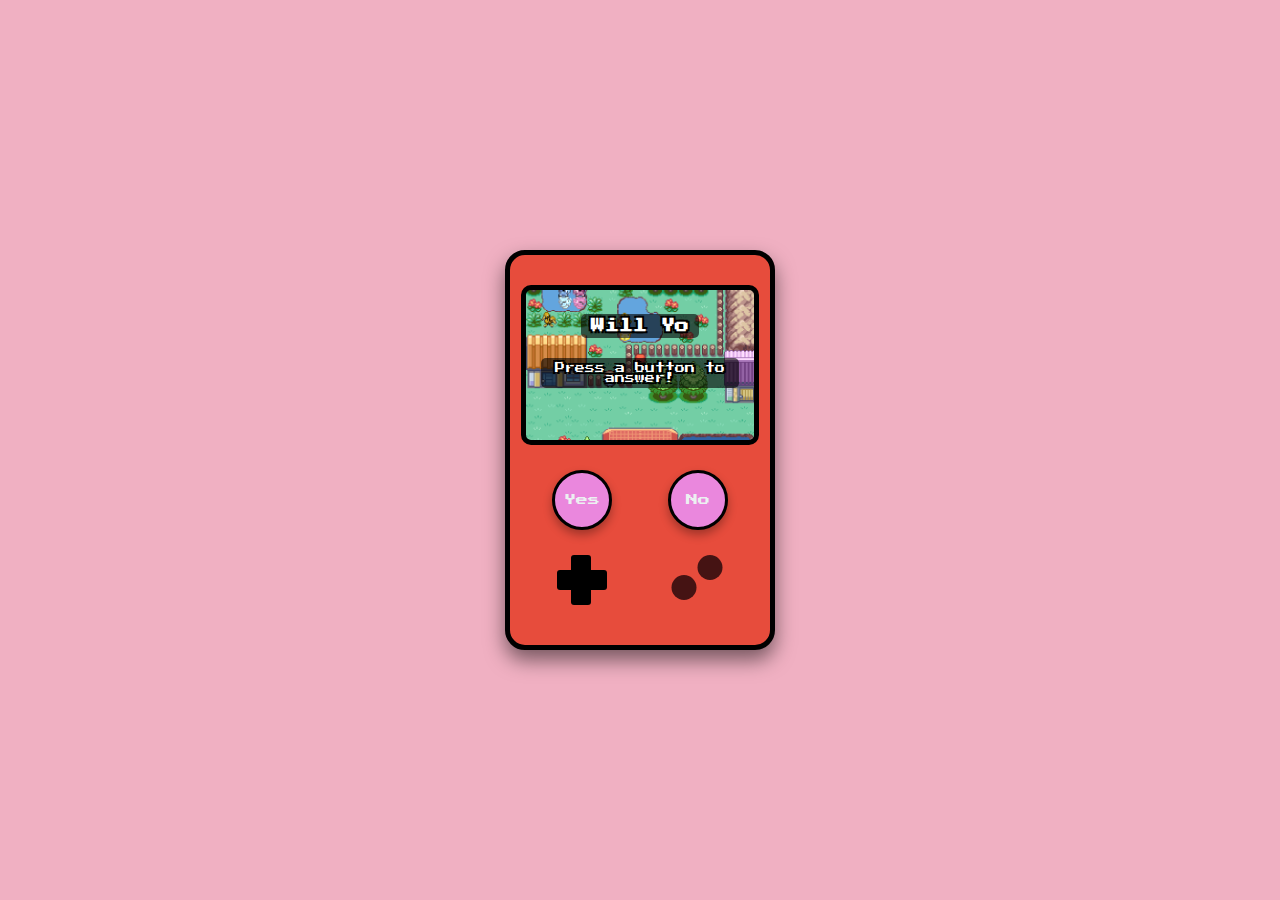
<file: index.html>
<!DOCTYPE html>
<html lang="en">
<head>
  <meta charset="UTF-8">
  <meta name="viewport" content="width=device-width, initial-scale=1.0">
  <title>DATA 1002 Project 1</title>
  <link rel="stylesheet" href="Project1.css">
  <link href="https://fonts.googleapis.com/css2?family=Press+Start+2P&display=swap" rel="stylesheet">
</head>
<body>
  <div class="console">
    <div class="rectangle1"></div>
    <div class="rectangle2"></div>
    <div class="circle1"></div>
    <div class="circle2"></div>
    <div class="screen">
      <h1 id="question"></h1>
      <p id="response">Press a button to answer!</p>
    </div>
    <div class="controls">
      <button id="yesBtn" class="button">Yes</button>
      <button id="noBtn" class="button">No</button>
    </div>
    <div class="decoration">
      <div class="dpad"></div> 
      <div class="buttons">
        <div class="button-top"></div> 
        <div class="button-bottom"></div> 
    </div>
  </div>
  <script src="project1.js"></script>
</body>
</html>
</file>
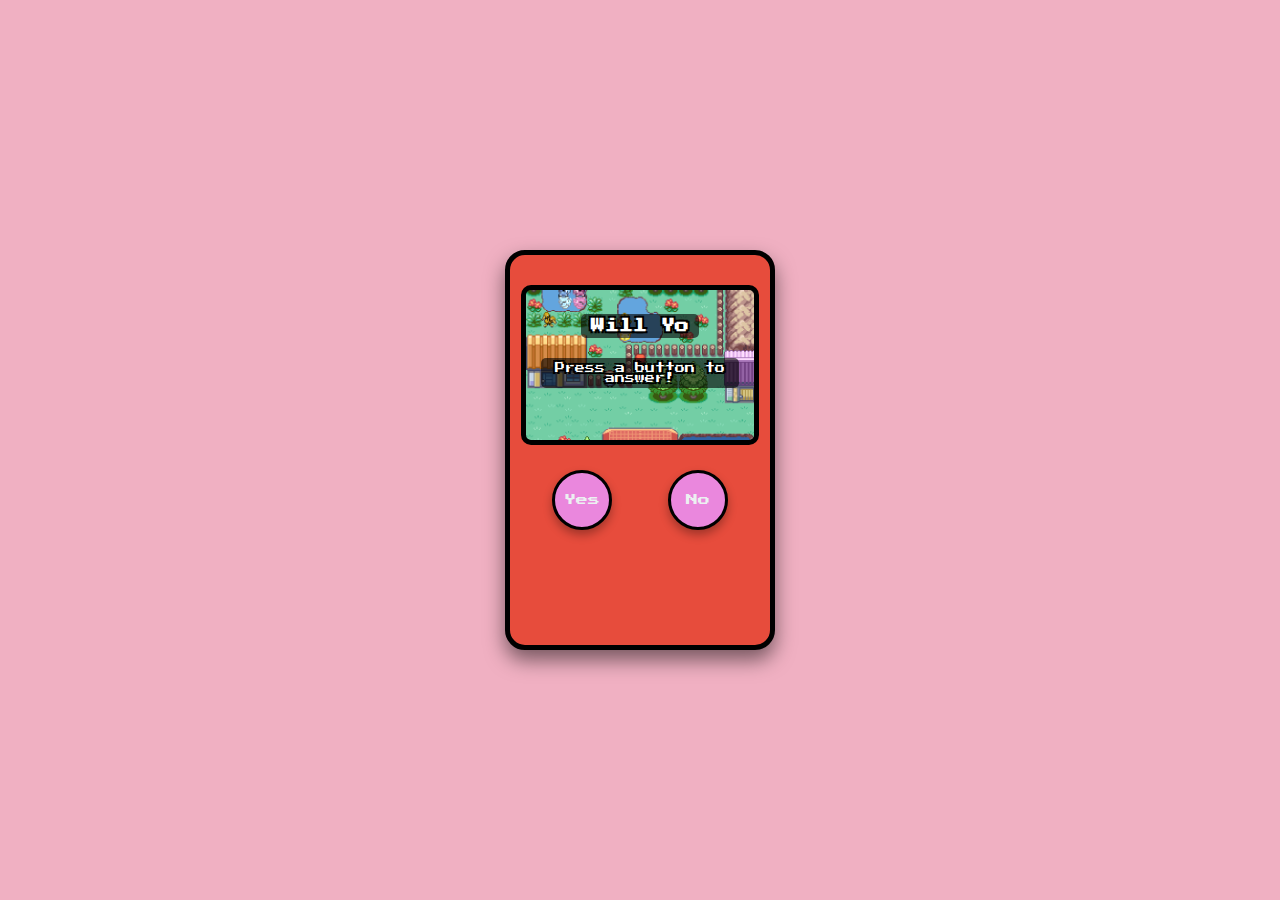
<file: Project1.html>
<!DOCTYPE html>
<html lang="en">
<head>
  <meta charset="UTF-8">
  <meta name="viewport" content="width=device-width, initial-scale=1.0">
  <title>DATA 1002 Project 1</title>
  <link rel="stylesheet" href="Project1.css">
  <link href="https://fonts.googleapis.com/css2?family=Press+Start+2P&display=swap" rel="stylesheet">
</head>
<body>
  <div class="console">
    <div class="screen">
      <h1 id="question"></h1>
      <p id="response">Press a button to answer!</p>
    </div>
    <div class="controls">
      <button id="yesBtn" class="button">Yes</button>
      <button id="noBtn" class="button">No</button>
    </div>
    <div class="decoration">
      <div class="dpad"></div> <!-- D-Pad -->
      <div class="buttons">
        <div class="button-top"></div>  <!-- Top button -->
        <div class="button-bottom"></div> <!-- Bottom button -->
    </div>
  </div>
  <script src="project1.js"></script>
</body>
</html>
</file>
<file: Project1.css>
body {
    font-family: 'Press Start 2P', cursive;
    background-color: #f0b0c2;
    display: flex;
    justify-content: center;
    align-items: center;
    height: 100vh;
    margin: 0;
  }
  
  .console {
    background-color: #e74c3c;
    border: 5px solid black;
    border-radius: 20px;
    padding: 20px;
    width: 220px;  
    height: 350px; 
    box-shadow: 0 10px 20px rgba(0, 0, 0, 0.5);
    position: relative;
    display: flex;
    flex-direction: column;
    align-items: center;
    justify-content: space-between;
  }
  
  
  .screen {
    background: url('screen.gif') no-repeat center center;
    background-size: cover; 
    border: 5px solid black;
    border-radius: 10px;
    padding: 15px;
    width: 90%;
    height: 120px;
    text-align: center;
    color: #ecf0f1; 
    font-size: 14px;
    margin-top: 10px;
  }
  
  
  
  h1 {
    font-size: 14px;
    margin-bottom: 10px;
  }
  
  #response {
    font-size: 10px;
    color: #f1c40f;
  }
  
  .controls {
    display: flex;
    justify-content: space-between; 
    width: 80%; 
    margin-bottom: 60px;
  }
  
  
  .button {
    background-color: #ea87dd;
    border: 3px solid black; 
    border-radius: 50%;
    width: 60px;
    height: 60px;
    color: #ecf0f1;
    font-family: 'Press Start 2P', cursive;
    font-size: 12px;
    cursor: pointer;
    box-shadow: 0 5px 10px rgba(0, 0, 0, 0.3);
    transition: transform 0.2s;
  }

  
  .button:hover {
    transform: scale(1.1);
    border-color: white;
  }
  
  .decoration {
    display: flex;
    justify-content: space-around;
    margin-top: 10px;
  }
  
  .speaker {
    width: 20px;
    height: 50px;
    background-color: #2c3e50;
    border-radius: 5px;
  }

  @keyframes floatUp {
    0% {
      opacity: 1;
      transform: translateY(0) scale(1);
    }
    50% {
      transform: translateY(-50vh) scale(1.2);
    }
    100% {
      opacity: 0;
      transform: translateY(-100vh) scale(0.8);
    }
  }
  
  .heart {
    position: absolute;
    width: 30px;  
    height: 30px;
    animation: floatUp 3s ease-out;
    pointer-events: none;
  }

  #question, #response {
    background: rgba(0, 0, 0, 0.6); 
    color: white; 
    padding: 5px 10px;
    border-radius: 5px; 
    display: inline-block; 
  }

  #question, #response {
    text-shadow: 
      -2px -2px 0 black,  
      2px -2px 0 black,  
      -2px 2px 0 black,  
      2px 2px 0 black; 
  }
  
 .rectangle1 {
  width: 20px;
  height: 50px; 
  background-color: #000000; 
  border-radius: 3px;
  margin-top: 10px; 
  position: absolute;
    top: 290px; 
    left: 45%; 
    transform: translateX(-280%);
 }

 .rectangle2 {
  width: 50px; 
  height: 20px;  
  background-color: #000000;
  border-radius: 3px;
  margin-top: 10px;
  position: absolute;
    top: 305px; 
    left: 72%; 
    transform: translateX(-280%);
 }

 .circle1 {
  width: 25px; 
  height: 25px; 
  background-color: #451313; 
  border-radius: 50%; 
  position: absolute; 
  top: 320px; 
  left: 67%; 
  transform: translateX(-50%); 
 }

 .circle2 {
  width: 25px; 
  height: 25px; 
  background-color: #451313; 
  border-radius: 50%; 
  position: absolute; 
  top: 300px; 
  left: 77%; 
  transform: translateX(-50%); 
 }
</file>
